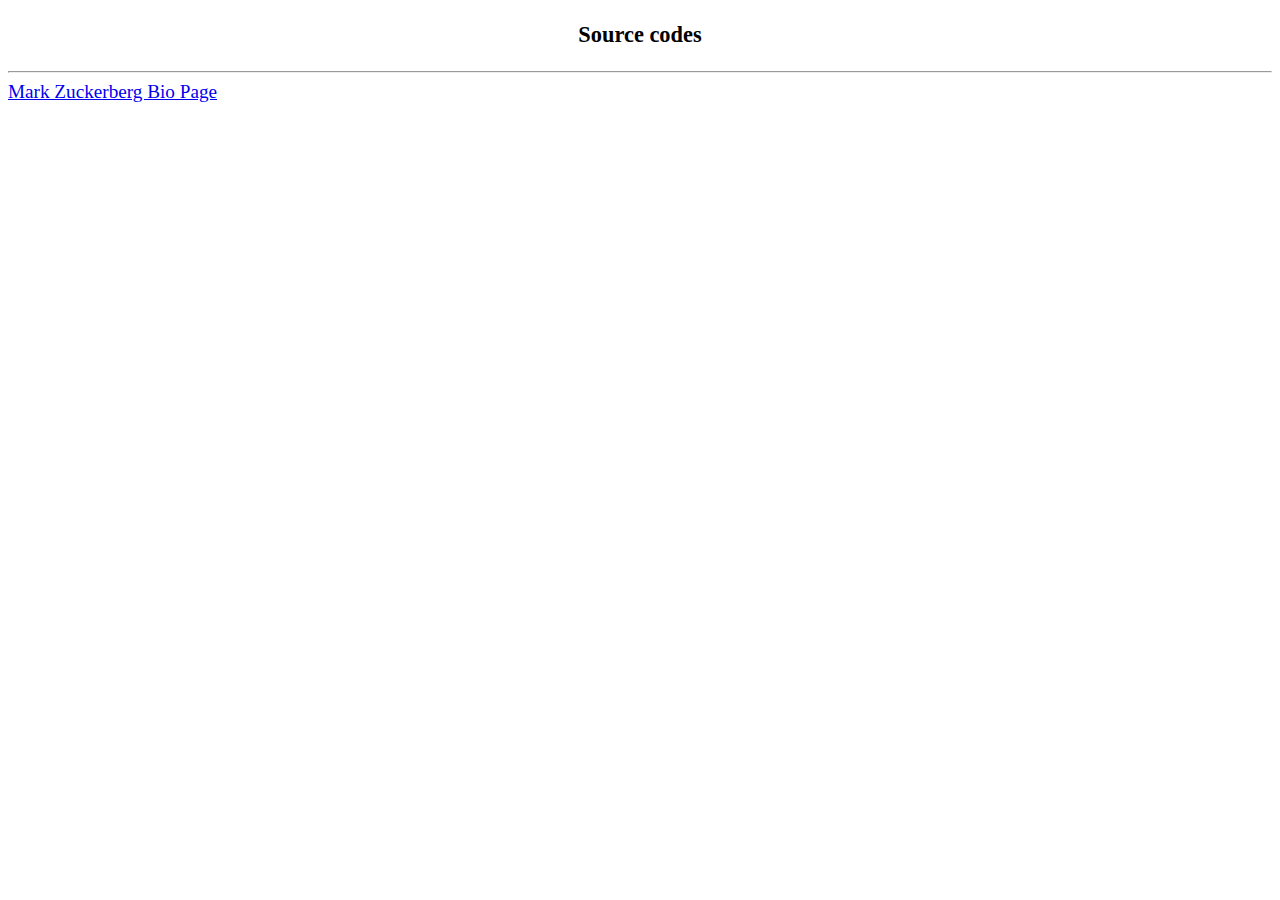
<file: index.html>
<!DOCTYPE html>
<html>
<head>
	<meta charset="utf-8">
	<meta name="viewport" content="width=device-width, initial-scale=1">
	<title>Source codes</title>
</head>

<style type="text/css">
	
	h3{
		font-size: 1.4em;
		text-align: center;
	}

	a{
		font-size: 1.2em;
		margin: 5px 0 5x 5x;
		display: block;
	}

	a:hover{
		color: white;
		background-color: black;
	}
</style>
<body>
	<h3>Source codes</h3>
	<hr>
	<a href="Mark Zuckerberg Bio/index.html">Mark Zuckerberg Bio Page</a>
</body>
</html>
</file>
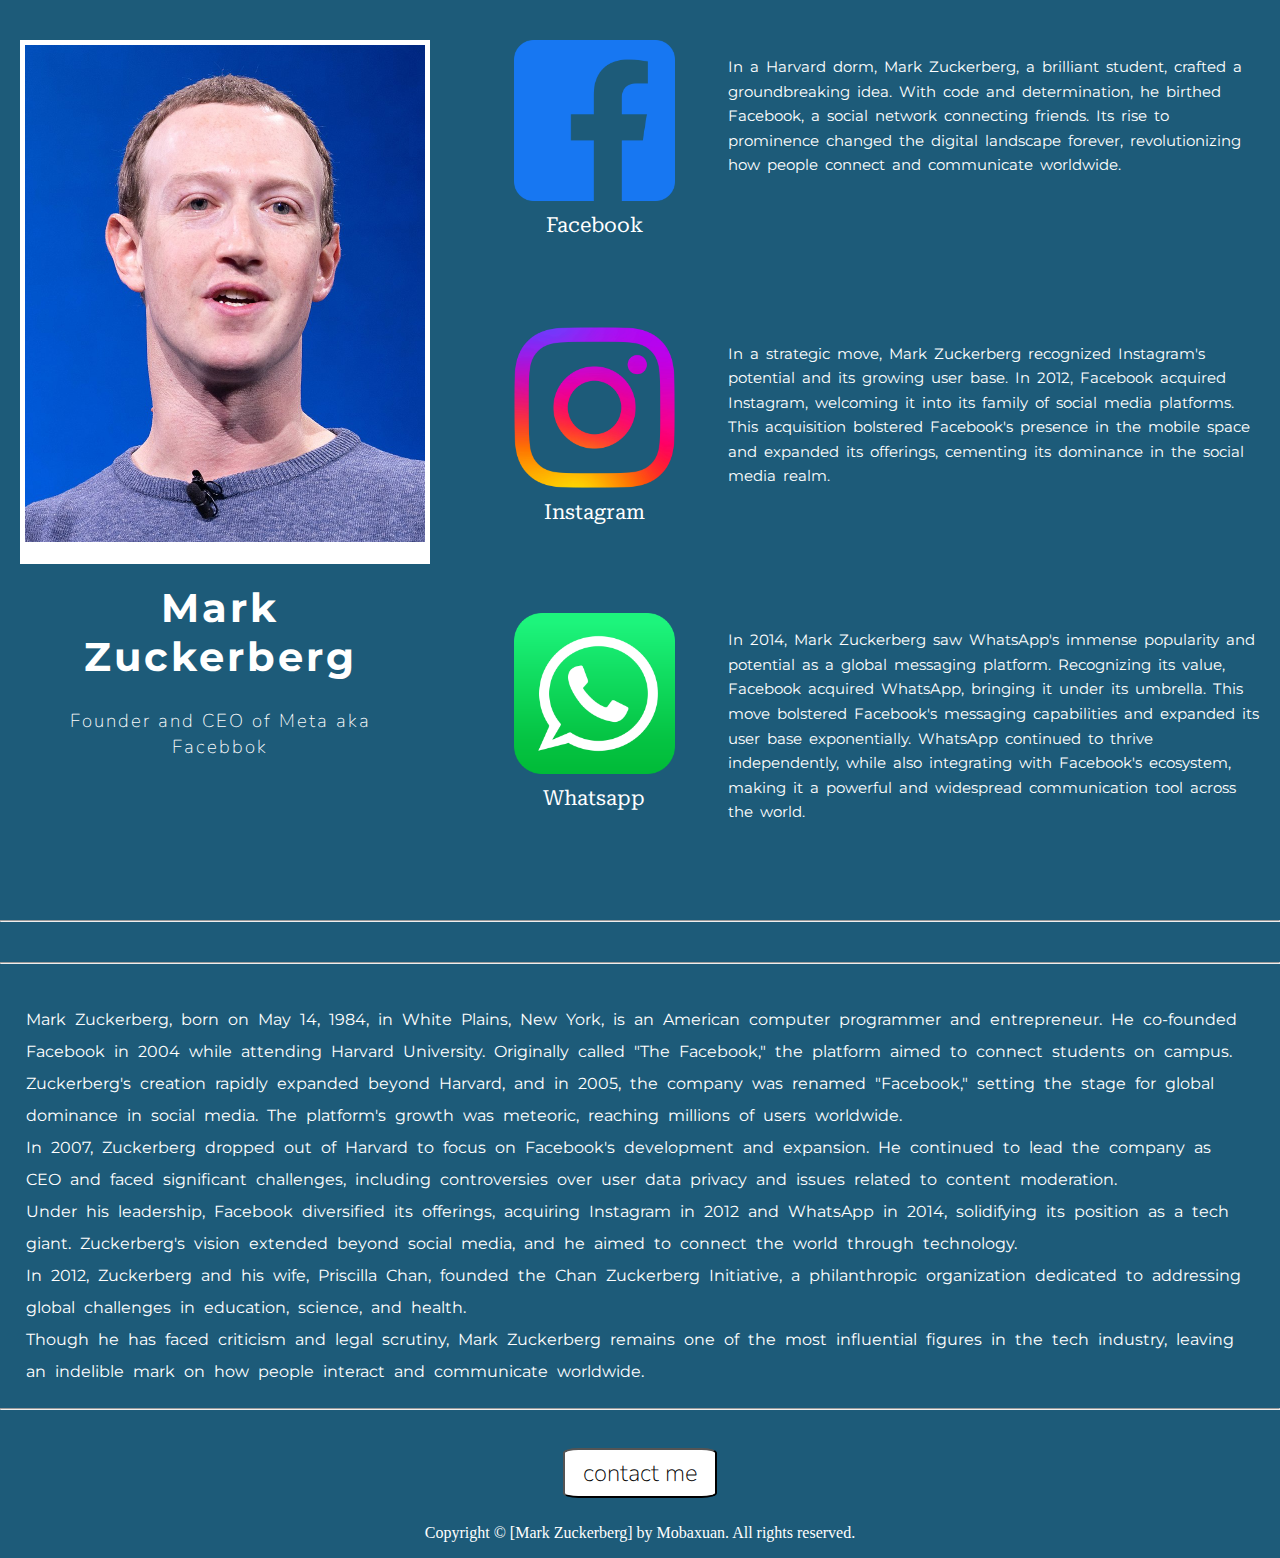
<file: Mark Zuckerberg Bio/index.html>
<!DOCTYPE html>
<html>
<head>
	<meta charset="utf-8">
	<meta name="viewport" content="width=device-width, initial-scale=1">
	<title>Mark Zuckerberg</title>
	<link rel="stylesheet" type="text/css" href="styles.css">
	<link rel="icon"  href="resources/favicon.ico?v2">
	<link rel="preconnect" href="https://fonts.googleapis.com">
	<link rel="preconnect" href="https://fonts.gstatic.com" crossorigin>
	<link href="https://fonts.googleapis.com/css2?family=Montserrat&family=Nunito&family=Roboto+Serif&display=swap" rel="stylesheet">
</head>
<body>

<!--The container-->
<div class="container">

	<!--Left screen-->
	<div class="left-screen">
		<img class="dp" src="resources/Mark_Zuckerberg.jpg">
		<h1 class="heading">Mark Zuckerberg</h1>
		<h3>Founder and CEO of Meta aka Facebbok</h3>
	</div>

	<!--Right screen-->
	<div class="right-screen">

		<!--Columns-->

		<!--Facebook section-->
		<div class="column">
			<div class="img">
				<img class="col-img" src="resources/facebook.png">
				<a target="_blank" href="https://www.facebook.com/">Facebook</a>
			</div>
			<div class="text">
				<p class="col-p">In a Harvard dorm, Mark Zuckerberg, a brilliant student, crafted a groundbreaking idea. With code and determination, he birthed Facebook, a social network connecting friends. Its rise to prominence changed the digital landscape forever, revolutionizing how people connect and communicate worldwide.</p>
			</div>
		</div>

		<!--Instagram section-->
		<div class="column">
			<div class="img">
				<img class="col-img" src="resources/instagram.png">
				<a target="_blank" href="hhttps://www.instagram.com/">Instagram</a>
			</div>
			<div class="text">
				<p class="col-p">In a strategic move, Mark Zuckerberg recognized Instagram's potential and its growing user base. In 2012, Facebook acquired Instagram, welcoming it into its family of social media platforms. This acquisition bolstered Facebook's presence in the mobile space and expanded its offerings, cementing its dominance in the social media realm.</p>
			</div>			
		</div>

		<!--Whatsap section-->
		<div class="column">
			<div class="img">
				<img class="col-img" src="resources/whatsapp.png">
				<a target="_blank" href="https://web.whatsapp.com/">Whatsapp</a>
			</div>
			<div class="text">
				<p class="col-p">In 2014, Mark Zuckerberg saw WhatsApp's immense popularity and potential as a global messaging platform. Recognizing its value, Facebook acquired WhatsApp, bringing it under its umbrella. This move bolstered Facebook's messaging capabilities and expanded its user base exponentially. WhatsApp continued to thrive independently, while also integrating with Facebook's ecosystem, making it a powerful and widespread communication tool across the world.</p>
			</div>			
		</div>

	</div>
</div>
<hr>

<!--Bio here-->
<div class="bio-graphy">

<!--Heading-->
	<hr class="under-bio">

	<!--Biography-->
	<p class="bio-p">Mark Zuckerberg, born on May 14, 1984, in White Plains, New York, is an American computer programmer and entrepreneur. He co-founded Facebook in 2004 while attending Harvard University. Originally called "The Facebook," the platform aimed to connect students on campus.</p>
   <p class="bio-p">Zuckerberg's creation rapidly expanded beyond Harvard, and in 2005, the company was renamed "Facebook," setting the stage for global dominance in social media. The platform's growth was meteoric, reaching millions of users worldwide.</p>
   <p class="bio-p">In 2007, Zuckerberg dropped out of Harvard to focus on Facebook's development and expansion. He continued to lead the company as CEO and faced significant challenges, including controversies over user data privacy and issues related to content moderation.</p>
   <p class="bio-p">Under his leadership, Facebook diversified its offerings, acquiring Instagram in 2012 and WhatsApp in 2014, solidifying its position as a tech giant. Zuckerberg's vision extended beyond social media, and he aimed to connect the world through technology.</p>
   <p class="bio-p">In 2012, Zuckerberg and his wife, Priscilla Chan, founded the Chan Zuckerberg Initiative, a philanthropic organization dedicated to addressing global challenges in education, science, and health.</p>
   <p class="bio-p">Though he has faced criticism and legal scrutiny, Mark Zuckerberg remains one of the most influential figures in the tech industry, leaving an indelible mark on how people interact and communicate worldwide.</p>
   <hr>
</div>

<!--Footer-->
<div class="footer">
	<form action="mailto:mobaxuan0@hmail.com">
		<button>contact me</button>
	</form>
	<p>Copyright © [Mark Zuckerberg] by Mobaxuan. All rights reserved.</p>
</div>
</body>
</html>
</file>
<file: Mark Zuckerberg Bio/styles.css>
body{
	background-color: #1D5B79;
	color: white;
	margin: 0;
}

.container{
	display: flex;
	height: 100vh;
}

.left-screen, .right-screen{
	margin: 20px;
}

.left-screen{
	flex-basis: 33.33%;
	text-align: center;
}

.right-screen{
	flex-basis: 66.66%;
	display: flex;
	flex-direction: column;
	
}


.column{
	flex-basis: 33.33%;
	display: flex;
	flex-direction: row;
	text-align: center;

}

.dp{
	width: 100%;
	height: auto;
	margin-top: 20px;
	border-bottom: 22px solid;
	border-top: 5px solid;
	border-left: 5px solid;
	border-right: 5px solid;
}


.img, .text{
	margin: 20px 0px 5px;
}

.img{
	flex-basis: 33.66%;
}

.text{
	flex-basis: 66.66%;
}

.col-img{
	width: 60%;
	height: auto;
	margin: auto;
}

a{
	display: block;
	margin-top: 8px;
	margin-bottom: 0;
	font-family: 'Roboto Serif', serif;
	text-decoration: none;
	font-size: 1.3em;
	color: white;
}

a:hover{
	color: #EF6262;
}

.text{
	text-align: center;
	font-family: 'Roboto Serif', serif;
	font-size: 1.2em;
}

.heading{
	font-family: 'Montserrat', sans-serif;
	letter-spacing: 3px;
	font-size: 2.5em;
	margin-top: 15px;
}

h3{
	font-family: 'Nunito', sans-serif;
	letter-spacing: 2px;
	font-weight: lighter;
}

.col-p{
	font-family: 'Montserrat', sans-serif;
	text-align: left;
	margin-top: 15px;
	font-size: .8em;
	word-spacing: 3px;
	line-height: 1.6;
}

hr{
	margin-top: 20px;
}

.bio-p{
	margin:0 2% 0 2%;
	font-size: 1em;
	font-family: 'Montserrat', sans-serif;
	line-height: 2;
	word-spacing: 5px;
}

.under-bio{
	margin: 40px 0;
}


.footer{
	text-align: center;
}


button{
	margin: 30px 0 10px 0;
	width: 12%;
	height:50px;
	font-family: 'Nunito', sans-serif;
	font-size: 1.5em;
	font-weight: lighter;
	border-radius: 10%;
	background-color: white;
}

button:hover{
	background-color: black;
	color: white;
	outline: white;
}
</file>
